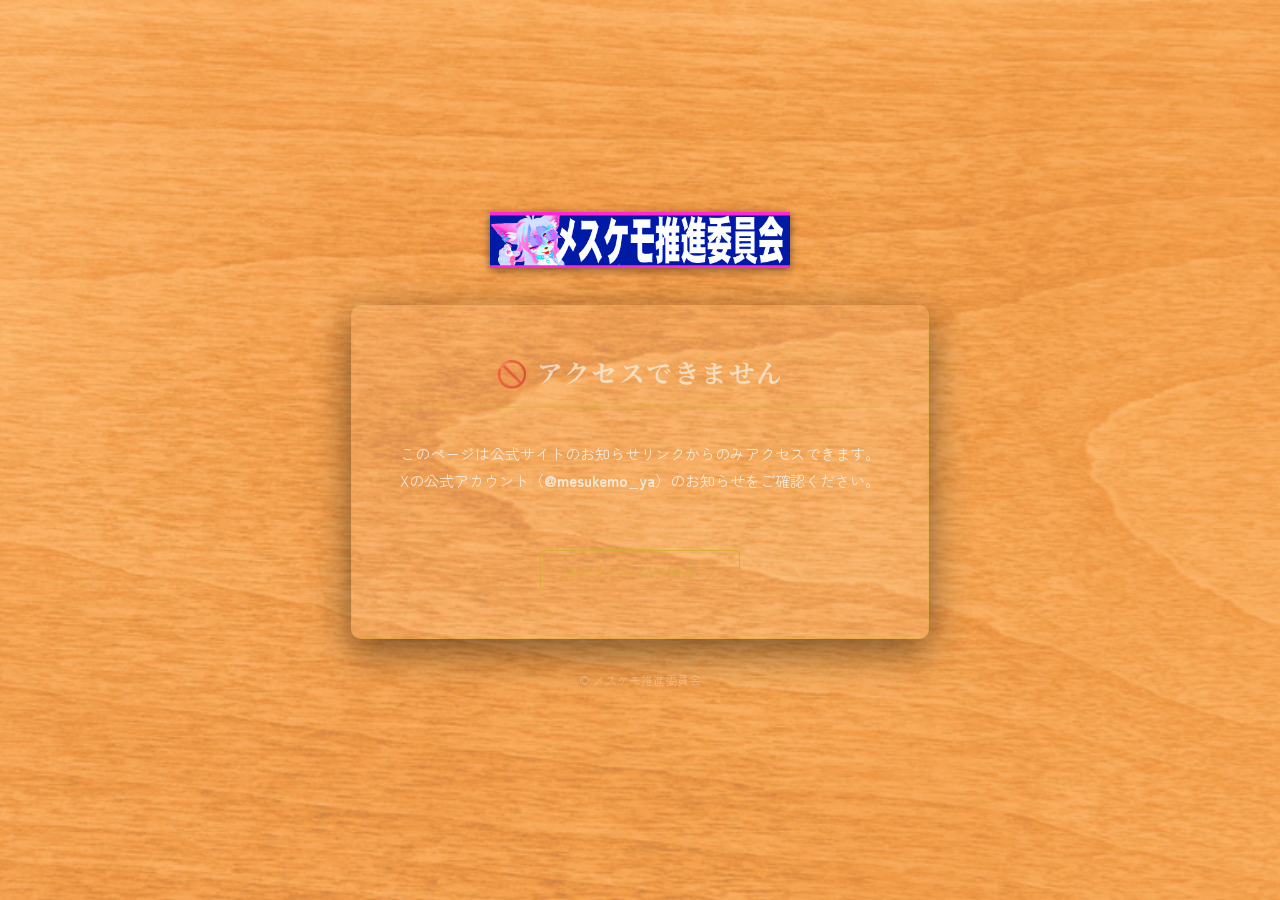
<file: lottery.html>
<!DOCTYPE html>
<html lang="ja">
<head>
    <meta charset="UTF-8">
    <meta name="viewport" content="width=device-width, initial-scale=1.0">
    <title>🎁 プレゼント抽選 - メスケモ推進委員会</title>
    <link rel="icon" type="image/x-icon" href="images/favicon.ico">

    <!-- ============ 抽選専用OGP ============ -->
    <meta property="og:type"         content="website">
    <meta property="og:title"        content="🎁 メスケモアバター プレゼント抽選！">
    <meta property="og:description"  content="抽選で3名様にオリジナルメスケモアバターをプレゼント！応募はこちらから">
    <meta property="og:url"          content="https://ys-0311san.github.io/iinnkai/lottery.html">
    <meta property="og:image"        content="https://ys-0311san.github.io/iinnkai/images/ogp-lottery.gif">
    <meta property="og:image:type"   content="image/gif">
    <meta property="og:image:width"  content="1200">
    <meta property="og:image:height" content="630">
    <meta property="og:image:alt"    content="メスケモアバター プレゼント抽選">
    <meta property="og:site_name"    content="メスケモ推進委員会">
    <meta name="twitter:card"        content="summary_large_image">
    <meta name="twitter:site"        content="@mesukemo_ya">
    <meta name="twitter:title"       content="🎁 メスケモアバター プレゼント抽選！">
    <meta name="twitter:description" content="抽選で3名様にプレゼント！応募はこちら">
    <meta name="twitter:image"       content="https://ys-0311san.github.io/iinnkai/images/ogp-lottery.gif">
    <!-- ====================================== -->

    <!-- メインサイトと共通フォント・変数を流用 -->
    <link rel="preconnect" href="https://fonts.googleapis.com">
    <link rel="preconnect" href="https://fonts.gstatic.com" crossorigin>
    <link href="https://fonts.googleapis.com/css2?family=Noto+Serif+JP:wght@400;600;700&family=Zen+Maru+Gothic:wght@400;500;700&display=swap" rel="stylesheet">

    <style>
        /* ===== CSS カスタムプロパティ（メインサイトと同一） ===== */
        :root {
            --ink-black:   #1a1a1a;
            --charcoal:    #2d2d2d;
            --wood-brown:  #5c4033;
            --cedar:       #8b6f47;
            --gold-accent: #d4af37;
            --paper-white: #f5f3ed;
            --cream:       #ebe6d9;
            --shadow:      rgba(0, 0, 0, 0.3);
            --shadow-deep: rgba(0, 0, 0, 0.5);

            --font-display: 'Noto Serif JP', serif;
            --font-body:    'Zen Maru Gothic', sans-serif;

            --spacing-xs: 0.5rem;
            --spacing-sm: 1rem;
            --spacing-md: 1.5rem;
            --spacing-lg: 2rem;
            --spacing-xl: 3rem;
        }

        /* ===== リセット ===== */
        *, *::before, *::after {
            margin: 0;
            padding: 0;
            box-sizing: border-box;
        }

        /* ===== ページ全体：木目背景 ===== */
        body {
            font-family: var(--font-body);
            color: var(--paper-white);
            background-color: var(--charcoal);
            background-image: url('images/wood-texture.jpg');
            background-size: cover;
            background-attachment: fixed;
            min-height: 100vh;
            display: flex;
            flex-direction: column;
            align-items: center;
            justify-content: center;
            padding: var(--spacing-lg) var(--spacing-sm);
        }

        /* ===== ヘッダー（サイトロゴ） ===== */
        .lottery-header {
            width: 100%;
            max-width: 680px;
            text-align: center;
            margin-bottom: var(--spacing-lg);
        }

        .lottery-header a {
            display: inline-block;
            text-decoration: none;
        }

        .lottery-header img {
            max-height: 56px;
            width: auto;
            filter: drop-shadow(0 2px 4px var(--shadow-deep));
        }

        /* ===== カード本体 ===== */
        .lottery-card {
            width: 100%;
            max-width: 680px;
            background: rgba(245, 243, 237, 0.08);
            border: 1px solid rgba(212, 175, 55, 0.35);
            border-radius: 10px;
            box-shadow: 0 12px 40px var(--shadow-deep);
            padding: var(--spacing-xl);
        }

        /* ===== カードタイトル ===== */
        .lottery-card h1 {
            font-family: var(--font-display);
            font-size: clamp(1.4rem, 4vw, 2rem);
            color: var(--gold-accent);
            text-align: center;
            border-bottom: 2px solid rgba(212, 175, 55, 0.4);
            padding-bottom: var(--spacing-sm);
            margin-bottom: var(--spacing-lg);
            letter-spacing: 0.06em;
        }

        /* ===== 説明文 ===== */
        .lottery-card p {
            font-size: 0.95rem;
            line-height: 1.8;
            color: rgba(245, 243, 237, 0.85);
            margin-bottom: var(--spacing-md);
        }

        /* ===== フォーム埋め込みラッパー ===== */
        .lottery-form-wrap {
            margin-top: var(--spacing-lg);
            border-radius: 6px;
            overflow: hidden;
        }

        .lottery-form-wrap iframe {
            display: block;
            width: 100%;
            border: none;
        }

        /* ===== エラー表示 ===== */
        .lottery-error h1 {
            color: rgba(245, 243, 237, 0.7);
            font-size: clamp(1.2rem, 3.5vw, 1.6rem);
        }

        .lottery-error p {
            text-align: center;
        }

        /* ===== メインページへ戻るリンク ===== */
        .back-link {
            display: inline-block;
            margin-top: var(--spacing-md);
            padding: 0.6em 1.6em;
            border: 1px solid var(--gold-accent);
            border-radius: 4px;
            color: var(--gold-accent);
            text-decoration: none;
            font-family: var(--font-display);
            font-size: 0.9rem;
            letter-spacing: 0.05em;
            transition: background 0.2s, color 0.2s;
        }

        .back-link:hover {
            background: var(--gold-accent);
            color: var(--ink-black);
        }

        .lottery-error .back-link-wrap {
            text-align: center;
            margin-top: var(--spacing-lg);
        }

        /* ===== フッター ===== */
        .lottery-footer {
            margin-top: var(--spacing-lg);
            font-size: 0.75rem;
            color: rgba(245, 243, 237, 0.35);
            text-align: center;
        }

        /* ===== レスポンシブ ===== */
        @media (max-width: 480px) {
            .lottery-card {
                padding: var(--spacing-lg) var(--spacing-md);
            }
        }
    </style>
</head>
<body>

    <!-- サイトロゴ（クリックでメインページへ） -->
    <header class="lottery-header">
        <a href="index.html">
            <img src="images/header-banner.png" alt="メスケモ推進委員会">
        </a>
    </header>

    <!-- コンテンツ（JavaScriptがトークン検証後に生成） -->
    <main id="lotteryContent" role="main"></main>

    <!-- フッター -->
    <footer class="lottery-footer">
        <p>&copy; メスケモ推進委員会</p>
    </footer>

    <script>
        /**
         * URLパラメータのトークンを検証し、正規アクセスかどうかを判定する。
         * 正規アクセスの場合は応募フォームを、不正アクセスの場合はエラーメッセージを表示する。
         */
        (function () {
            // URLパラメータを取得
            var params = new URLSearchParams(window.location.search);
            var token  = params.get('token');
            var ref    = params.get('ref');

            // 正規トークン（イベントごとに変更）
            var VALID_TOKEN = 'present2026';
            var VALID_REF   = 'official';

            var container = document.getElementById('lotteryContent');

            if (token === VALID_TOKEN && ref === VALID_REF) {
                // ✅ 正規アクセス：応募フォームを表示
                container.innerHTML = [
                    '<div class="lottery-card">',
                    '  <h1>🎁 プレゼント抽選 応募フォーム</h1>',
                    '  <p>抽選で3名様にオリジナルメスケモアバターをプレゼント！<br>',
                    '     下記フォームにご記入の上、ご応募ください。</p>',
                    '  <div class="lottery-form-wrap">',
                    '    <iframe',
                    '      src="https://docs.google.com/forms/d/e/XXXXXX/viewform?embedded=true"',
                    '      height="800"',
                    '      title="プレゼント抽選 応募フォーム"',
                    '      loading="lazy">',
                    '      フォームを読み込んでいます…',
                    '    </iframe>',
                    '  </div>',
                    '</div>'
                ].join('\n');
            } else {
                // ❌ 不正アクセス：エラーメッセージを表示
                container.innerHTML = [
                    '<div class="lottery-card lottery-error">',
                    '  <h1>🚫 アクセスできません</h1>',
                    '  <p>このページは公式サイトのお知らせリンクからのみアクセスできます。<br>',
                    '     Xの公式アカウント（<strong>@mesukemo_ya</strong>）のお知らせをご確認ください。</p>',
                    '  <div class="back-link-wrap">',
                    '    <a href="index.html" class="back-link">メインページへ戻る →</a>',
                    '  </div>',
                    '</div>'
                ].join('\n');
            }
        })();
    </script>

</body>
</html>
</file>
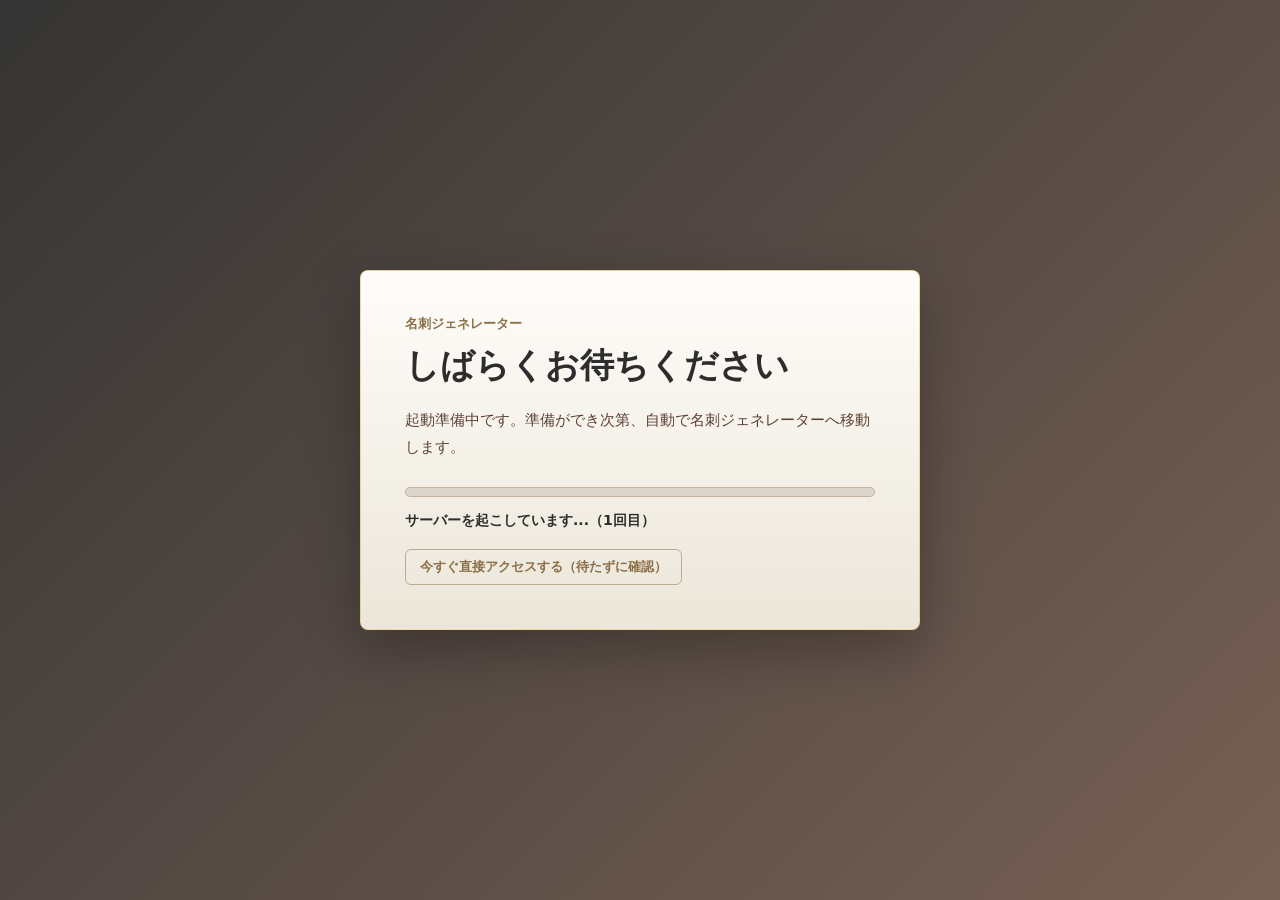
<file: meishi-generator-open.html>
<!doctype html>
<html lang="ja">
<head>
  <meta charset="utf-8">
  <meta name="viewport" content="width=device-width, initial-scale=1">
  <title>名刺ジェネレーター 起動準備中</title>
  <style>
    :root {
      --ink-black: #1a1a1a;
      --charcoal: #2d2d2d;
      --wood-brown: #5c4033;
      --cedar: #8b6f47;
      --gold-accent: #d4af37;
      --paper-white: #f5f3ed;
      --cream: #ebe6d9;
      --shadow: rgba(0, 0, 0, 0.3);
      color-scheme: light;
      font-family: "Zen Maru Gothic", system-ui, -apple-system, BlinkMacSystemFont, "Segoe UI", sans-serif;
      color: var(--ink-black);
      background: var(--paper-white);
    }

    *,
    *::before,
    *::after {
      box-sizing: border-box;
    }

    body {
      margin: 0;
      min-height: 100vh;
      display: grid;
      place-items: center;
      padding: clamp(24px, 6vw, 56px) 16px;
      background:
        linear-gradient(135deg, rgba(26, 26, 26, 0.88), rgba(92, 64, 51, 0.82)),
        var(--paper-white);
    }

    main {
      width: min(100%, 560px);
      padding: clamp(24px, 6vw, 44px);
      border: 1px solid rgba(212, 175, 55, 0.42);
      border-radius: 8px;
      background: linear-gradient(180deg, #fffdfa, var(--cream));
      box-shadow: 0 20px 56px rgba(0, 0, 0, 0.28);
    }

    .eyebrow {
      margin: 0 0 10px;
      color: var(--cedar);
      font-size: 13px;
      font-weight: 700;
      letter-spacing: 0;
    }

    h1 {
      margin: 0;
      color: var(--charcoal);
      font-family: "Noto Serif JP", "Yu Mincho", serif;
      font-size: clamp(24px, 7vw, 34px);
      line-height: 1.35;
      letter-spacing: 0;
    }

    .lead {
      margin: 18px 0 0;
      color: var(--wood-brown);
      font-size: 15px;
      line-height: 1.8;
    }

    .status {
      margin-top: 26px;
      display: grid;
      gap: 12px;
    }

    .progress {
      position: relative;
      height: 10px;
      overflow: hidden;
      border: 1px solid rgba(139, 111, 71, 0.34);
      border-radius: 999px;
      background: rgba(92, 64, 51, 0.14);
    }

    .progress::before {
      content: "";
      position: absolute;
      inset: 0 auto 0 -42%;
      width: 42%;
      border-radius: inherit;
      background: linear-gradient(90deg, transparent, var(--gold-accent), transparent);
      animation: progressSlide 1.35s ease-in-out infinite;
    }

    .status-text {
      min-height: 1.6em;
      margin: 0;
      color: var(--charcoal);
      font-size: 14px;
      font-weight: 700;
      line-height: 1.6;
    }

    .manual-link {
      margin: 18px 0 0;
    }

    .manual-link a {
      display: inline-flex;
      background: transparent;
      color: var(--cedar);
      border: 1px solid rgba(139, 111, 71, 0.5);
      font-weight: 700;
      font-size: 13px;
      min-height: auto;
      padding: 8px 14px;
    }

    .fallback {
      display: none;
      margin-top: 22px;
      padding-top: 18px;
      border-top: 1px solid rgba(139, 111, 71, 0.28);
    }

    .fallback.is-visible {
      display: block;
    }

    .fallback p {
      margin: 0 0 14px;
      color: var(--wood-brown);
      font-size: 14px;
      line-height: 1.7;
    }

    a {
      display: inline-flex;
      align-items: center;
      min-height: 44px;
      padding: 10px 16px;
      border-radius: 6px;
      background: var(--charcoal);
      color: var(--paper-white);
      font-weight: 700;
      text-decoration: none;
    }

    a:focus-visible {
      outline: 3px solid var(--gold-accent);
      outline-offset: 3px;
    }

    @keyframes progressSlide {
      0% {
        transform: translateX(0);
      }
      100% {
        transform: translateX(340%);
      }
    }

    @media (max-width: 480px) {
      main {
        padding: 22px;
      }
    }
  </style>
</head>
<body>
  <main aria-live="polite">
    <p class="eyebrow">名刺ジェネレーター</p>
    <h1>しばらくお待ちください</h1>
    <p class="lead">起動準備中です。準備ができ次第、自動で名刺ジェネレーターへ移動します。</p>

    <div class="status" aria-label="起動状態">
      <div class="progress" aria-hidden="true"></div>
      <p class="status-text" id="statusText">サーバーを起こしています...</p>
    </div>

    <p class="manual-link">
      <a id="manualLink" href="https://meishi-generator-158o.onrender.com/">今すぐ直接アクセスする（待たずに確認）</a>
    </p>

    <div class="fallback" id="fallback">
      <p>起動に時間がかかっています。もう一度お試しいただくか、直接リンクからアクセスしてください。</p>
      <a id="directLink" href="https://meishi-generator-158o.onrender.com/">直接アクセスする</a>
    </div>
  </main>

  <script>
    const RENDER_APP_URL = "https://meishi-generator-158o.onrender.com/";
    const PING_INTERVAL_MS = 3000;
    const FETCH_TIMEOUT_MS = 2500;
    // no-cors フェッチはHTTPステータスに関わらず応答があった時点で成功扱いになり、
    // Render側のロードバランサーがアプリ起動前に即応答するケースで誤判定してしまう。
    // そのため「起きたかどうか」では判定せず、最低この時間は待ってから遷移する。
    const MIN_DISPLAY_MS = 30000;

    const statusText = document.getElementById("statusText");
    const fallback = document.getElementById("fallback");
    const directLink = document.getElementById("directLink");
    const manualLink = document.getElementById("manualLink");
    const startedAt = Date.now();
    let attempt = 0;
    let redirected = false;

    directLink.href = RENDER_APP_URL;
    manualLink.href = RENDER_APP_URL;

    // RENDER_APP_URLがまだ実際のURLに差し替えられていない間は、
    // 存在しないURLへの自動遷移・ping送信を止めてデザイン確認用のプレビュー状態にする。
    // デプロイ後にRENDER_APP_URLを実URLへ書き換えれば、通常の起こし動作が有効になる。
    const isPlaceholder = RENDER_APP_URL.includes("REPLACE_WITH_RENDER_URL");
    if (isPlaceholder) {
      statusText.textContent = "（プレビュー: RENDER_APP_URL未設定のため自動遷移は無効です）";
      manualLink.setAttribute("aria-disabled", "true");
      manualLink.addEventListener("click", event => event.preventDefault());
    }

    function goToApp() {
      if (redirected) return;
      redirected = true;
      window.location.href = RENDER_APP_URL;
    }

    // 裏で定期的にpingを送ってRenderのコンテナ起動をトリガーし続ける。
    // 応答の成否は判定に使わない（no-corsでは信頼できないため）。
    function pingRenderApp() {
      attempt += 1;
      statusText.textContent = `サーバーを起こしています...（${attempt}回目）`;
      const controller = new AbortController();
      const timeoutId = window.setTimeout(() => controller.abort(), FETCH_TIMEOUT_MS);

      fetch(RENDER_APP_URL, {
        mode: "no-cors",
        cache: "no-store",
        signal: controller.signal,
      })
        .catch(() => {})
        .finally(() => {
          window.clearTimeout(timeoutId);
          if (!redirected) {
            window.setTimeout(pingRenderApp, PING_INTERVAL_MS);
          }
        });
    }

    if (!isPlaceholder) {
      pingRenderApp();
      window.setTimeout(goToApp, MIN_DISPLAY_MS);

      // それでも何らかの理由で遷移できない場合の手動フォールバック導線
      window.setTimeout(() => {
        if (!redirected) {
          fallback.classList.add("is-visible");
        }
      }, MIN_DISPLAY_MS + 5000);
    }
  </script>
</body>
</html>
</file>
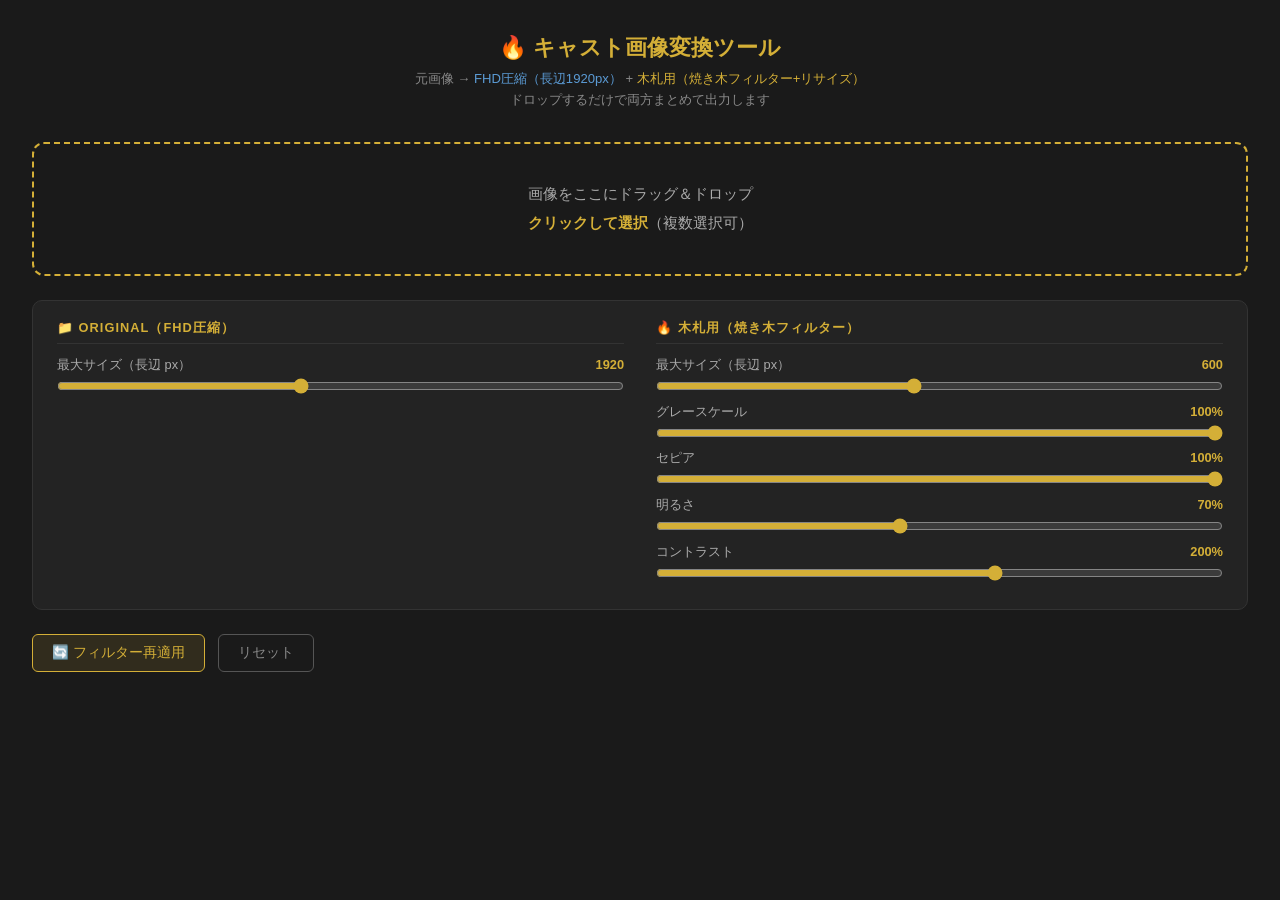
<file: tools/image-converter.html>
<!DOCTYPE html>
<html lang="ja">
<head>
    <meta charset="UTF-8">
    <meta name="viewport" content="width=device-width, initial-scale=1.0">
    <title>キャスト画像変換ツール</title>
    <style>
        * { margin: 0; padding: 0; box-sizing: border-box; }

        body {
            font-family: sans-serif;
            background: #1a1a1a;
            color: #f0e8d8;
            min-height: 100vh;
            padding: 2rem;
        }

        h1 {
            text-align: center;
            font-size: 1.4rem;
            color: #d4af37;
            margin-bottom: 0.3rem;
        }

        .subtitle {
            text-align: center;
            font-size: 0.82rem;
            color: #888;
            margin-bottom: 2rem;
            line-height: 1.6;
        }

        /* ドロップゾーン */
        .drop-zone {
            border: 2px dashed #d4af37;
            border-radius: 12px;
            padding: 2.5rem;
            text-align: center;
            cursor: pointer;
            transition: background 0.2s;
            margin-bottom: 1.5rem;
        }

        .drop-zone:hover,
        .drop-zone.dragover { background: rgba(212,175,55,0.08); }

        .drop-zone p { color: #aaa; font-size: 0.95rem; }
        .drop-zone span { color: #d4af37; font-weight: bold; }

        #fileInput { display: none; }

        /* 設定パネル */
        .settings {
            display: flex;
            flex-wrap: wrap;
            gap: 2rem;
            background: rgba(255,255,255,0.04);
            border: 1px solid #333;
            border-radius: 10px;
            padding: 1.2rem 1.5rem;
            margin-bottom: 1.5rem;
        }

        .setting-block {
            flex: 1;
            min-width: 220px;
        }

        .setting-block h3 {
            font-size: 0.8rem;
            color: #d4af37;
            text-transform: uppercase;
            letter-spacing: 0.08em;
            margin-bottom: 0.8rem;
            border-bottom: 1px solid #333;
            padding-bottom: 0.4rem;
        }

        .control-group {
            display: flex;
            flex-direction: column;
            gap: 0.25rem;
            margin-bottom: 0.6rem;
        }

        .control-group label {
            font-size: 0.8rem;
            color: #aaa;
            display: flex;
            justify-content: space-between;
        }

        .control-group label span { color: #d4af37; font-weight: bold; }

        input[type="range"] {
            width: 100%;
            accent-color: #d4af37;
            cursor: pointer;
        }

        /* ボタン */
        .btn-row {
            display: flex;
            gap: 0.8rem;
            flex-wrap: wrap;
            margin-bottom: 1.5rem;
        }

        .btn {
            padding: 0.55rem 1.2rem;
            border-radius: 6px;
            border: 1px solid #d4af37;
            background: rgba(212,175,55,0.12);
            color: #d4af37;
            cursor: pointer;
            font-size: 0.85rem;
            transition: background 0.2s;
        }

        .btn:hover { background: rgba(212,175,55,0.28); }

        .btn-primary {
            background: #d4af37;
            color: #1a1a1a;
            font-weight: bold;
            border: none;
        }

        .btn-primary:hover { background: #e8c84a; }

        .btn-ghost {
            border-color: #555;
            color: #888;
            background: transparent;
        }

        .btn-ghost:hover { background: rgba(255,255,255,0.05); }

        /* バッチバー */
        .batch-bar {
            display: none;
            justify-content: space-between;
            align-items: center;
            background: rgba(212,175,55,0.08);
            border: 1px solid rgba(212,175,55,0.25);
            border-radius: 8px;
            padding: 0.8rem 1.2rem;
            margin-bottom: 1.5rem;
            gap: 1rem;
        }

        .batch-bar.visible { display: flex; }
        .batch-bar p { font-size: 0.9rem; color: #ccc; }

        .batch-btn-group { display: flex; gap: 0.6rem; }

        /* グリッド */
        .image-grid {
            display: grid;
            grid-template-columns: repeat(auto-fill, minmax(260px, 1fr));
            gap: 1.5rem;
        }

        .image-card {
            background: #242424;
            border-radius: 10px;
            overflow: hidden;
            border: 1px solid #333;
        }

        /* 3列プレビュー: 元・FHD・木札 */
        .preview-row {
            display: grid;
            grid-template-columns: 1fr 1fr 1fr;
        }

        .preview-cell {
            position: relative;
            overflow: hidden;
        }

        .preview-cell::after {
            content: attr(data-label);
            position: absolute;
            bottom: 4px;
            left: 50%;
            transform: translateX(-50%);
            font-size: 0.6rem;
            background: rgba(0,0,0,0.7);
            color: #fff;
            padding: 2px 5px;
            border-radius: 3px;
            white-space: nowrap;
        }

        .preview-cell img {
            width: 100%;
            height: 120px;
            object-fit: cover;
            display: block;
        }

        .card-footer {
            padding: 0.6rem 0.8rem;
        }

        .card-filename {
            font-size: 0.75rem;
            color: #888;
            margin-bottom: 0.5rem;
            overflow: hidden;
            text-overflow: ellipsis;
            white-space: nowrap;
        }

        .card-info {
            font-size: 0.7rem;
            color: #666;
            margin-bottom: 0.5rem;
        }

        .card-dl-row {
            display: flex;
            gap: 0.4rem;
        }

        .btn-dl {
            flex: 1;
            padding: 0.35rem 0.5rem;
            border-radius: 5px;
            border: 1px solid;
            cursor: pointer;
            font-size: 0.72rem;
            text-align: center;
            transition: background 0.2s;
        }

        .btn-dl-orig {
            border-color: #5b9bd5;
            color: #5b9bd5;
            background: transparent;
        }

        .btn-dl-orig:hover { background: rgba(91,155,213,0.15); }

        .btn-dl-burn {
            border-color: #d4af37;
            color: #d4af37;
            background: transparent;
        }

        .btn-dl-burn:hover { background: rgba(212,175,55,0.15); }

        .btn-dl-both {
            border-color: #8b7355;
            color: #c4a870;
            background: transparent;
        }

        .btn-dl-both:hover { background: rgba(139,115,85,0.2); }

        canvas { display: none; }
    </style>
</head>
<body>

<h1>🔥 キャスト画像変換ツール</h1>
<p class="subtitle">
    元画像 → <span style="color:#5b9bd5">FHD圧縮（長辺1920px）</span> + <span style="color:#d4af37">木札用（焼き木フィルター+リサイズ）</span><br>
    ドロップするだけで両方まとめて出力します
</p>

<!-- ドロップゾーン -->
<div class="drop-zone" id="dropZone">
    <p>画像をここにドラッグ＆ドロップ</p>
    <p style="margin-top:0.5rem"><span>クリックして選択</span>（複数選択可）</p>
    <input type="file" id="fileInput" multiple accept="image/*">
</div>

<!-- 設定 -->
<div class="settings">
    <!-- FHD設定 -->
    <div class="setting-block">
        <h3>📁 original（FHD圧縮）</h3>
        <div class="control-group">
            <label>最大サイズ（長辺 px） <span id="valOrigSize">1920</span></label>
            <input type="range" id="sldOrigSize" min="480" max="3840" step="80" value="1920">
        </div>
    </div>

    <!-- 木札設定 -->
    <div class="setting-block">
        <h3>🔥 木札用（焼き木フィルター）</h3>
        <div class="control-group">
            <label>最大サイズ（長辺 px） <span id="valBurnSize">600</span></label>
            <input type="range" id="sldBurnSize" min="100" max="1200" step="50" value="600">
        </div>
        <div class="control-group">
            <label>グレースケール <span id="valGrayscale">100%</span></label>
            <input type="range" id="sldGrayscale" min="0" max="100" value="100">
        </div>
        <div class="control-group">
            <label>セピア <span id="valSepia">100%</span></label>
            <input type="range" id="sldSepia" min="0" max="100" value="100">
        </div>
        <div class="control-group">
            <label>明るさ <span id="valBrightness">70%</span></label>
            <input type="range" id="sldBrightness" min="10" max="150" value="70">
        </div>
        <div class="control-group">
            <label>コントラスト <span id="valContrast">200%</span></label>
            <input type="range" id="sldContrast" min="50" max="300" value="200">
        </div>
    </div>
</div>

<!-- ボタン -->
<div class="btn-row">
    <button class="btn" id="btnReapply">🔄 フィルター再適用</button>
    <button class="btn btn-ghost" id="btnReset">リセット</button>
</div>

<!-- バッチバー -->
<div class="batch-bar" id="batchBar">
    <p id="batchCount"></p>
    <div class="batch-btn-group">
        <button class="btn" id="btnDlAllOrig" style="border-color:#5b9bd5;color:#5b9bd5">📦 original全部</button>
        <button class="btn" id="btnDlAllBurn">📦 木札用全部</button>
        <button class="btn btn-primary" id="btnDlAll">📦 全部まとめて</button>
    </div>
</div>

<!-- 画像グリッド -->
<div class="image-grid" id="imageGrid"></div>

<canvas id="canvas"></canvas>

<script>
    const dropZone  = document.getElementById('dropZone');
    const fileInput = document.getElementById('fileInput');
    const imageGrid = document.getElementById('imageGrid');
    const batchBar  = document.getElementById('batchBar');
    const batchCount = document.getElementById('batchCount');
    const canvas    = document.getElementById('canvas');
    const ctx       = canvas.getContext('2d');

    /* スライダー同期 */
    const sliderDefs = [
        { id: 'sldOrigSize',   valId: 'valOrigSize',   suffix: '' },
        { id: 'sldBurnSize',   valId: 'valBurnSize',   suffix: '' },
        { id: 'sldGrayscale',  valId: 'valGrayscale',  suffix: '%' },
        { id: 'sldSepia',      valId: 'valSepia',       suffix: '%' },
        { id: 'sldBrightness', valId: 'valBrightness',  suffix: '%' },
        { id: 'sldContrast',   valId: 'valContrast',    suffix: '%' },
    ];
    sliderDefs.forEach(({ id, valId, suffix }) => {
        document.getElementById(id).addEventListener('input', function () {
            document.getElementById(valId).textContent = this.value + suffix;
        });
    });

    /* フィルター文字列 */
    function buildBurnFilter() {
        const g = document.getElementById('sldGrayscale').value;
        const s = document.getElementById('sldSepia').value;
        const b = document.getElementById('sldBrightness').value;
        const c = document.getElementById('sldContrast').value;
        return `grayscale(${g}%) sepia(${s}%) brightness(${b / 100}) contrast(${c / 100})`;
    }

    /* Canvasでリサイズ（フィルターなし） */
    function resizeImage(img, maxPx) {
        const scale = Math.min(1, maxPx / Math.max(img.naturalWidth, img.naturalHeight));
        canvas.width  = Math.round(img.naturalWidth  * scale);
        canvas.height = Math.round(img.naturalHeight * scale);
        ctx.filter = 'none';
        ctx.drawImage(img, 0, 0, canvas.width, canvas.height);
        return canvas.toDataURL('image/png');
    }

    /* Canvasで焼き木フィルター+リサイズ */
    function burnImage(img, maxPx) {
        const scale = Math.min(1, maxPx / Math.max(img.naturalWidth, img.naturalHeight));
        canvas.width  = Math.round(img.naturalWidth  * scale);
        canvas.height = Math.round(img.naturalHeight * scale);
        ctx.filter = buildBurnFilter();
        ctx.drawImage(img, 0, 0, canvas.width, canvas.height);
        ctx.filter = 'none';
        return canvas.toDataURL('image/png');
    }

    /* 変換済みデータを保持（一括DL用） */
    const resultMap = new Map();

    function updateBatchBar() {
        const count = resultMap.size;
        batchBar.classList.toggle('visible', count > 0);
        batchCount.textContent = `${count}枚処理済み`;
    }

    /* カードを作成してグリッドへ追加 */
    function addCard(file, originalSrc) {
        const img = new Image();
        img.src = originalSrc;
        img.onload = () => {
            const origMaxPx = parseInt(document.getElementById('sldOrigSize').value);
            const burnMaxPx = parseInt(document.getElementById('sldBurnSize').value);

            const origW = img.naturalWidth;
            const origH = img.naturalHeight;

            const origSrc = resizeImage(img, origMaxPx);
            const burnSrc = burnImage(img, burnMaxPx);

            /* サイズ表示用 */
            const origScale = Math.min(1, origMaxPx / Math.max(origW, origH));
            const burnScale = Math.min(1, burnMaxPx / Math.max(origW, origH));
            const origDim = `${Math.round(origW*origScale)}×${Math.round(origH*origScale)}px`;
            const burnDim = `${Math.round(origW*burnScale)}×${Math.round(origH*burnScale)}px`;

            const baseName = file.name.replace(/\.[^.]+$/, '');
            resultMap.set(file.name, { origSrc, burnSrc, baseName });
            updateBatchBar();

            /* カードDOM */
            const card = document.createElement('div');
            card.className = 'image-card';
            card.dataset.filename = file.name;

            /* 3列プレビュー */
            const preview = document.createElement('div');
            preview.className = 'preview-row';

            [
                { src: originalSrc, label: '元画像' },
                { src: origSrc,     label: 'original' },
                { src: burnSrc,     label: '木札用' },
            ].forEach(({ src, label }) => {
                const cell = document.createElement('div');
                cell.className = 'preview-cell';
                cell.setAttribute('data-label', label);
                const i = document.createElement('img');
                i.src = src;
                cell.appendChild(i);
                preview.appendChild(cell);
            });

            /* フッター */
            const footer = document.createElement('div');
            footer.className = 'card-footer';

            const fname = document.createElement('div');
            fname.className = 'card-filename';
            fname.textContent = file.name;
            fname.title = file.name;

            const info = document.createElement('div');
            info.className = 'card-info';
            info.textContent = `元: ${origW}×${origH}px → original: ${origDim} / 木札: ${burnDim}`;

            const dlRow = document.createElement('div');
            dlRow.className = 'card-dl-row';

            const dlOrig = document.createElement('button');
            dlOrig.className = 'btn-dl btn-dl-orig';
            dlOrig.textContent = 'original';
            dlOrig.addEventListener('click', () => download(origSrc, `${baseName}_original.png`));

            const dlBurn = document.createElement('button');
            dlBurn.className = 'btn-dl btn-dl-burn';
            dlBurn.textContent = '木札用';
            dlBurn.addEventListener('click', () => download(burnSrc, `${baseName}.png`));

            const dlBoth = document.createElement('button');
            dlBoth.className = 'btn-dl btn-dl-both';
            dlBoth.textContent = '両方';
            dlBoth.addEventListener('click', () => {
                download(origSrc, `${baseName}_original.png`);
                setTimeout(() => download(burnSrc, `${baseName}.png`), 200);
            });

            dlRow.appendChild(dlOrig);
            dlRow.appendChild(dlBurn);
            dlRow.appendChild(dlBoth);

            footer.appendChild(fname);
            footer.appendChild(info);
            footer.appendChild(dlRow);

            card.appendChild(preview);
            card.appendChild(footer);

            /* 既存カードがあれば差し替え、なければ追加 */
            const existing = imageGrid.querySelector(`[data-filename="${file.name}"]`);
            if (existing) existing.replaceWith(card);
            else imageGrid.appendChild(card);
        };
    }

    /* ダウンロード */
    function download(src, filename) {
        const a = document.createElement('a');
        a.href = src;
        a.download = filename;
        a.click();
    }

    /* 一括DL */
    document.getElementById('btnDlAllOrig').addEventListener('click', () => {
        let i = 0;
        resultMap.forEach(({ origSrc, baseName }) => {
            setTimeout(() => download(origSrc, `${baseName}_original.png`), i * 200);
            i++;
        });
    });

    document.getElementById('btnDlAllBurn').addEventListener('click', () => {
        let i = 0;
        resultMap.forEach(({ burnSrc, baseName }) => {
            setTimeout(() => download(burnSrc, `${baseName}.png`), i * 200);
            i++;
        });
    });

    document.getElementById('btnDlAll').addEventListener('click', () => {
        let i = 0;
        resultMap.forEach(({ origSrc, burnSrc, baseName }) => {
            setTimeout(() => download(origSrc, `${baseName}_original.png`), i * 200);
            setTimeout(() => download(burnSrc, `${baseName}.png`), i * 200 + 100);
            i++;
        });
    });

    /* フィルター再適用 */
    document.getElementById('btnReapply').addEventListener('click', () => {
        resultMap.clear();
        imageGrid.querySelectorAll('.image-card').forEach(card => {
            const origImg = card.querySelector('.preview-cell:first-child img');
            const fname = card.dataset.filename;
            const fakeFile = { name: fname };
            addCard(fakeFile, origImg.src);
        });
    });

    /* リセット */
    document.getElementById('btnReset').addEventListener('click', () => {
        const defaults = {
            sldOrigSize: 1920, valOrigSize: '',
            sldBurnSize: 600,  valBurnSize: '',
            sldGrayscale: 100, valGrayscale: '%',
            sldSepia: 100,     valSepia: '%',
            sldBrightness: 70, valBrightness: '%',
            sldContrast: 200,  valContrast: '%',
        };
        sliderDefs.forEach(({ id, valId, suffix }) => {
            const def = { sldOrigSize:1920, sldBurnSize:600, sldGrayscale:100, sldSepia:100, sldBrightness:70, sldContrast:200 };
            document.getElementById(id).value = def[id];
            document.getElementById(valId).textContent = def[id] + suffix;
        });
    });

    /* ファイル処理 */
    function handleFiles(files) {
        [...files].forEach(file => {
            if (!file.type.startsWith('image/')) return;
            const reader = new FileReader();
            reader.onload = e => addCard(file, e.target.result);
            reader.readAsDataURL(file);
        });
    }

    dropZone.addEventListener('click', () => fileInput.click());
    fileInput.addEventListener('change', e => handleFiles(e.target.files));

    dropZone.addEventListener('dragover', e => {
        e.preventDefault();
        dropZone.classList.add('dragover');
    });
    dropZone.addEventListener('dragleave', () => dropZone.classList.remove('dragover'));
    dropZone.addEventListener('drop', e => {
        e.preventDefault();
        dropZone.classList.remove('dragover');
        handleFiles(e.dataTransfer.files);
    });
</script>
</body>
</html>
</file>
